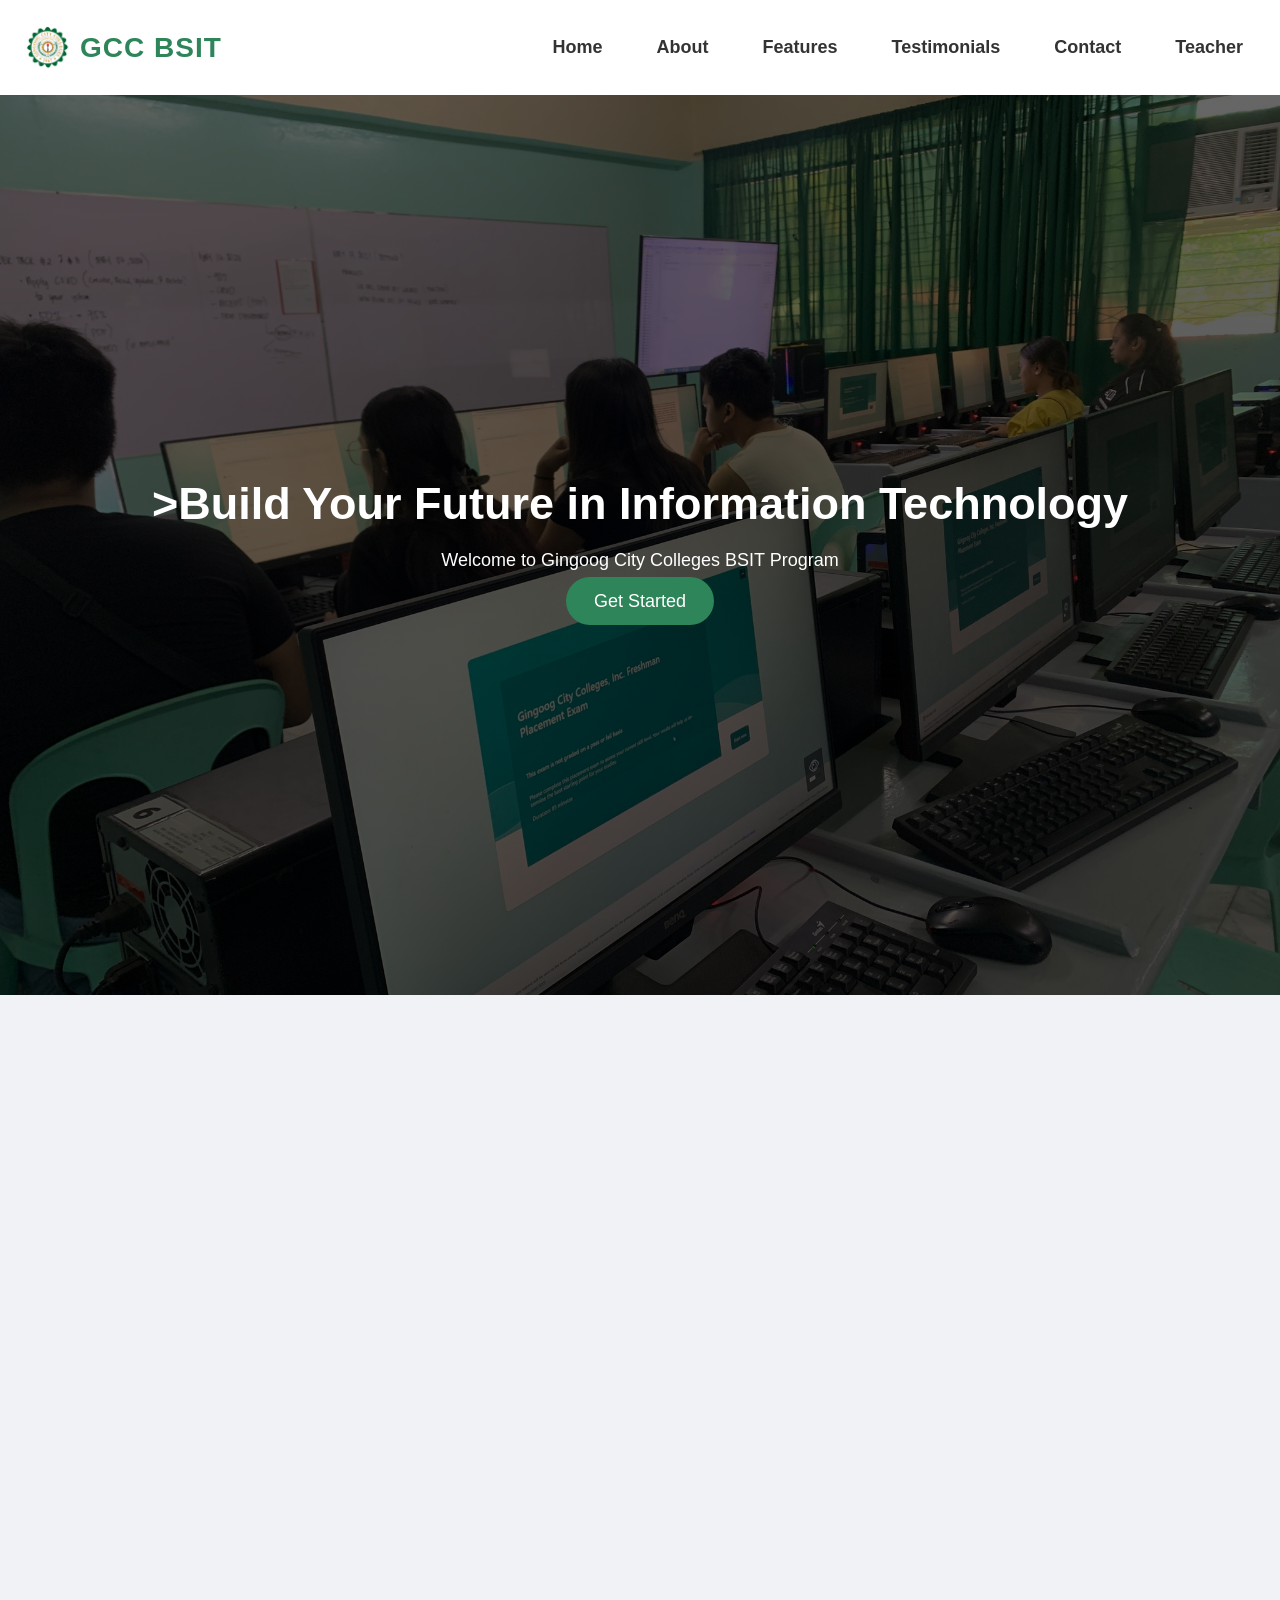
<file: defense.html>
<!DOCTYPE html>
<html lang="en">
<head>
    <meta charset="UTF-8">
    <meta name="viewport" content="width=device-width, initial-scale=1.0">
    <title>GCC BSIT</title>

     <link rel="icon" href="bvbv.jpg">
    <link href="https://unpkg.com/aos@2.3.4/dist/aos.css" rel="stylesheet">
    <link rel="stylesheet" href="defenses.css">
</head>
<body>

<!-- HEADER -->
<header class="header">
    <nav class="navbar">
        <div class="logo">
            <img src="bvbv.jpg" alt="GCC Logo">
            <span>GCC BSIT</span>
        </div>
         <button class="hamburger" id="hamburger">☰</button>

        <ul class="nav-links" id="nav-links">
            <li><a href="#home">Home</a></li>
            <li><a href="#about">About</a></li>
            <li><a href="#features">Features</a></li>
            <li><a href="#testimonials">Testimonials</a></li>
            <li><a href="#contact">Contact</a></li>
            <li><a href="teacher.html">Teacher</a></li>
        </ul>
    </nav>
</header>

<!-- HERO -->
<section class="hero" id="home">
    <div class="hero-content" data-aos="zoom-in-up">
        <h1>>Build Your Future in Information Technology</h1>
        <p>Welcome to Gingoog City Colleges BSIT Program</p>
        <a href="#contact" class="btn" data-aos="zoom-in" data-aos-delay="200">Get Started</a>
    </div>
</section>

<!-- ABOUT -->
<section id="about" class="section about-section">
    <h2 data-aos="fade-up">About <span></span></h2>
    <div class="about-container">
        <img src="bvnvbn.jpg" alt="Program Head" data-aos="fade-right">
        <div class="about-text" data-aos="fade-left">
            <h3>Bachelor of Science in Information Technology</h3>
            <p>The BSIT program at Gingoog City Colleges, Inc. is a four-year program that teaches students computer programming, networking, databases, and other IT skills. It prepares students for careers in technology like software development, web development, and IT support.</p>
        </div>
    </div>
</section>

<!-- FEATURES -->
<section id="features" class="section">
    <h2 data-aos="fade-up">Our <span>Features</span></h2>
    <div class="cards">
        <div class="card" data-aos="fade-right">
            <div class="card-icon">💻</div>
            <h3>Programming Development</h3>
            <p>Teaches coding and software creation using modern languages and tools.</p>
        </div>
        <div class="card" data-aos="flip-left">
            <div class="card-icon">🌐</div>
            <h3>Networking</h3>
            <p>Learn how to set up and manage computer networks efficiently.</p>
        </div>
        <div class="card" data-aos="zoom-in" data-aos-delay="200">
            <div class="card-icon">🗄️</div>
            <h3>Database Management</h3>
            <p>Organize and handle large amounts of data professionally.</p>
        </div>
        <div class="card" data-aos="fade-right">
            <div class="card-icon">🖥️</div>
            <h3>Web Development</h3>
            <p>Create and design websites and web applications from scratch.</p>
        </div>
            <div class="card" data-aos="flip-left">
            <div class="card-icon">📊</div>
            <h3>System Analysis</h3>
            <p>Study how to improve and design efficient IT systems.</p>
        </div>
        <div class="card" data-aos="zoom-in" data-aos-delay="200">
            <div class="card-icon">🔧</div>
            <h3>Hands-on Training</h3>
            <p>Practical activities and real-world IT experience included.</p>
        </div>
    </div>
</section>

<!-- TESTIMONIALS -->
<section id="testimonials" class="section testimonials-section">
    <h2 data-aos="fade-up">What Students <span>Say</span></h2>
    <div class="cards">
        <div class="card testimonial" data-aos="zoom-in-up" data-aos-delay="100">
            
            <p>"I learned a lot of new IT skills that help me in my studies."</p>
            <h4>— Calvin Jones Timbal</h4>
        </div>
        <div class="card testimonial" data-aos="zoom-in-up" data-aos-delay="200">
            
            <p>"The teachers are supportive and explain lessons clearly."</p>
            <h4>— Maria Santos</h4>
        </div>
        <div class="card testimonial" data-aos="zoom-in-up" data-aos-delay="300">
            
            <p>"I enjoy the hands-on activities in our computer subjects."</p>
            <h4>— Jose Ramirez</h4>
        </div>
        <div class="card testimonial" data-aos="zoom-in-up" data-aos-delay="400">
            
            <p>"The school helps me prepare for my future career in IT."</p>
            <h4>— Anna Lim</h4>
        </div>
        <div class="card testimonial" data-aos="zoom-in-up" data-aos-delay="500">
            
            <p>"My experience as a student here is challenging but rewarding."</p>
            <h4>— Mark Villanueva</h4>
        </div>
        <div class="card testimonial" data-aos="zoom-in-up" data-aos-delay="600">
            
            <p>"I feel more confident using computers and programming now."</p>
            <h4>— Kharlo</h4>
        </div>
    </div>

</section>

<!-- CONTACT -->
<section id="contact" class="section contact-section">
    <h2 data-aos="fade-up">Get In <span>Touch</span></h2>
    <div class="contact-container">
        <div class="contact-info" data-aos="fade-right">
            <h3>Contact Information</h3>
            <div class="info-item">
                <div class="info-icon">📍</div>
                <span>Gingoog City, Misamis Oriental</span>
            </div>
            <div class="info-item">
                <div class="info-icon">📞</div>
                <span>09123456789</span>
            </div>
            <div class="info-item">
                <div class="info-icon">✉️</div>
                <span>gingoogcollege@gmail.com</span>
            </div>
        </div>
        <form class="contact-form" data-aos="zoom-in-up">
            <input type="text" placeholder="Your Name" required>
            <input type="email" placeholder="Your Email" required>
            <input type="text" placeholder="Subject">
            <textarea rows="5" placeholder="Your Message" required></textarea>
            <button type="submit">Send Message</button>
        </form>
    </div>
</section>

<!-- FOOTER -->
<footer class="footer" data-aos="fade-up">
    <p><strong>© 2026 Gingoog City Colleges BSIT</strong></p>
    <p>All rights reserved</p>
</footer>

<!-- AOS SCRIPT -->
<script src="https://unpkg.com/aos@2.3.4/dist/aos.js"></script>
<script src="script.js"></script>

</body>
</html>
</file>
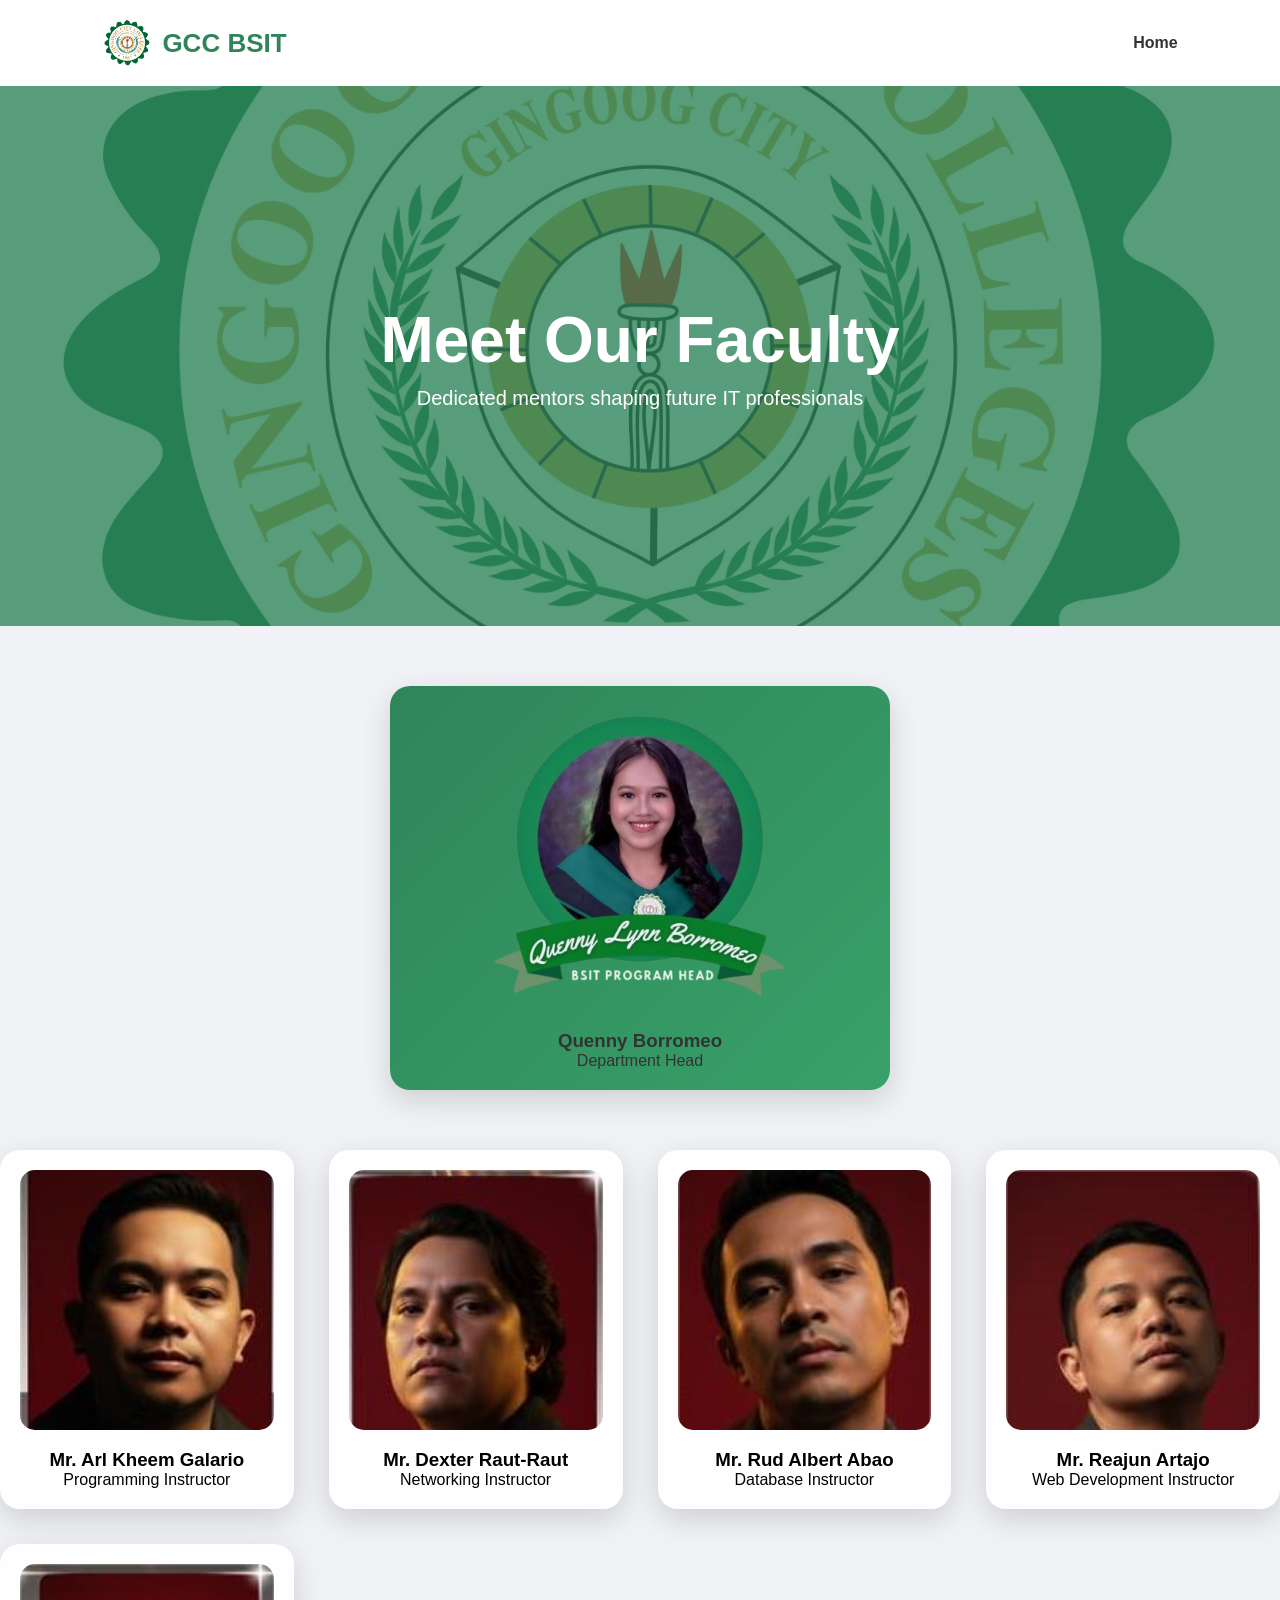
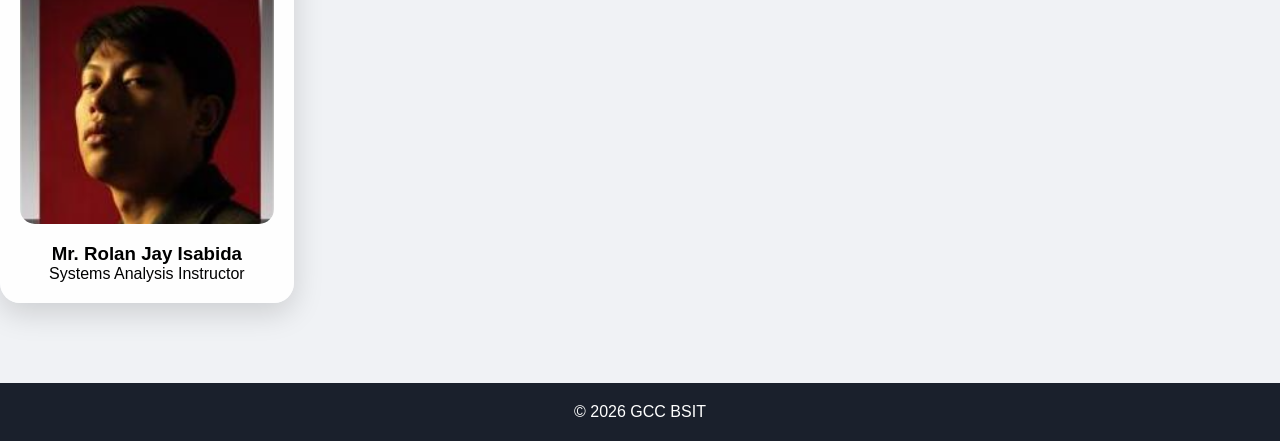
<file: teacher.html>
<!DOCTYPE html>
<html lang="en">
<head>
    <meta charset="UTF-8">
    <meta name="viewport" content="width=device-width, initial-scale=1.0">
    <title>Teachers</title>

    <link href="https://unpkg.com/aos@2.3.4/dist/aos.css" rel="stylesheet">
    <link rel="stylesheet" href="teacher.css">
</head>
<body>

<header class="header">
    <nav class="navbar">
        <div class="logo">
            <img src="bvbv.jpg" alt="logo">
            <span>GCC BSIT</span>
        </div>

        <!-- HAMBURGER BUTTON -->
        <button class="hamburger" id="hamburger">☰</button>

        <ul class="nav-links" id="nav-links">
            <li><a href="defense.html">Home</a></li>
        </ul>
    </nav>
</header>

<!-- HERO -->
<section class="hero">
    <h1 data-aos="fade-up">Meet Our Faculty</h1>
    <p data-aos="fade-up" data-aos-delay="200">
        Dedicated mentors shaping future IT professionals
    </p>
</section>

    <!-- DEPARTMENT HEAD -->
    <div class="head-container">
        <div class="head-card">
            <img src="s.png" alt="Quenny Borromeo">
            <h3>Quenny Borromeo</h3>
            <p>Department Head</p>
        </div>
    </div>

    <!-- TEACHERS -->
    <div class="cards">

        <div class="card">
            <img src="arl.png" alt="Arl Kheem Galario" class="img-center">
            <h3>Mr. Arl Kheem Galario</h3>
            <p>Programming Instructor</p>
        </div>
        <div class="card">
            <img src="rautraut.jpg" alt="Dexter Raut-Raut">
            <h3>Mr. Dexter Raut-Raut</h3>
            <p>Networking Instructor</p>
        </div>

        <div class="card">
        <img src="abao.png" alt="Rud Albert Abao" class="img-center">
        <h3>Mr. Rud Albert Abao</h3>
        <p>Database Instructor</p>
    </div>

        <div class="card">
            <img src="artajo.png" alt="Reajun Artajo">
            <h3>Mr. Reajun Artajo</h3>
            <p>Web Development Instructor</p>
        </div>

        <div class="card">
            <img src="asdfd.png" alt="Rolan Jay Isabida">
            <h3>Mr. Rolan Jay Isabida</h3>
            <p>Systems Analysis Instructor</p>
        </div>

        

    </div>
</section>

<footer class="footer">
    <p>© 2026 GCC BSIT</p>
</footer>
<script src="https://unpkg.com/aos@2.3.4/dist/aos.js"></script>
<script src="script.js"></script>

</body>
</html>
</file>
<file: defenses.css>
* {
    margin: 0;
    padding: 0;
    box-sizing: border-box;
    font-family: 'Segoe UI', sans-serif;
}

html {
    scroll-behavior: smooth;
    font-size: 18px;
}

body {
    background: #f0f2f5;
}

/* HEADER */
.header {
    background: white;
    position: sticky;
    top: 0;
    z-index: 1000;
}
.logo {
    display: flex;
    align-items: center;
    gap: 10px;
}
.logo span {
    font-size: 28px;
    font-weight: bold;
    letter-spacing: 1px;
}

.logo img {
    width: 45px;
    height: 45px;
    object-fit: cover;
    border-radius: 50%;
}

.navbar {
    display: flex;
    justify-content: space-between;
    align-items: center;
    padding: 25px;
}

.logo {
    color: #2f855a;
}

.nav-links {
    display: flex;
    list-style: none;
    gap: 30px;
    flex-wrap: wrap;
    justify-content: center;
    align-items: center;
}

.nav-links a {
    text-decoration: none;
    color: #333;
    font-size: 18px;
    font-weight: 600;
    padding: 8px 12px;
    transition: 0.3s;
}

.hamburger {
    display: none;
    font-size: 30px;
    background: none;
    border: none;
}





/* HERO + SECTIONS BIG SIZE */
.hero,
.section {
    min-height: 100vh;
    display: flex;
    flex-direction: column;
    justify-content: center;
    padding: 120px 10%;
}

/* SECTION TITLE BIG */
.section h2 {
    font-size: 42px;
    margin-bottom: 50px;
    text-align: center;
}

/* HERO */
.hero {
    background: linear-gradient(rgba(0,0,0,0.6), rgba(0,0,0,0.7)),
                url('adasd.jpg');
    background-size: cover;
    color: white;
    text-align: center;
}

.hero h1 {
    font-size: 45px;
}

.hero p {
    margin: 20px 0;
    font-size: 18px;
}

.btn {
    padding: 14px 28px;
    background: #2f855a;
    color: white;
    border-radius: 25px;
    text-decoration: none;
}

/* ABOUT */
.about-container {
    display: flex;
    flex-direction: row;
    gap: 70px;
    flex-wrap: wrap;
    align-items: center;
    justify-content: center;
}

.about-container img {
    width: 540px;
    max-width: 100%;
    border-radius: 16px;
    box-shadow: 0 12px 40px rgba(0,0,0,0.15);
}
.about-text {
    order: 2;
    max-width: 600px;
}

.about-text h3 {
    font-size: 36px;
    margin-bottom: 15px;
    color: #2f855a;
}

.about-text p {
    font-size: 20px;
    line-height: 1.8;
    color: #444;
}

/* CARDS (FEATURES + TESTIMONIALS) */
.cards {
    display: flex;
    gap: 30px;
    flex-wrap: wrap;
    justify-content: center;
}

.card {
    background: #2f855a;
    padding: 18px;
    border-radius: 12px;
    width: 270px;
    box-shadow: 0 8px 20px rgba(0,0,0,0.12);
}
.card-icon {
    font-size: 4rem;
    margin-bottom: 12px;
    display: block;
}
.card.testimonial {
    background: #2f855a;
    padding: 40px;
    border-radius: 16px;
    width: 340px;
    box-shadow: 0 10px 30px rgba(0,0,0,0.15);
}

.card.testimonial p {
    font-size: 19px;
    line-height: 1.8;
    color: #f0fff4;
    margin-bottom: 20px;
}

.card.testimonial h4 {
    font-size: 28px;
    color: black;
    font-weight: 600;
}

.card:hover {
    transform: translateY(-8px);
    transition: 0.3s;
}

.nav-links a:hover {
    color: #2f855a;
}
/* CONTACT SECTION */
.contact-section {
    min-height: auto;
    padding: 80px 10%;
    background: #f0fff4;
}

.contact-container {
    display: flex;
    gap: 60px;
    flex-wrap: wrap;
    justify-content: center;
    align-items: stretch;
}

.contact-info {
    background: #2f855a;
    padding: 40px;
    border-radius: 16px;
    color: white;
    width: 320px;
    display: flex;
    flex-direction: column;
    gap: 20px;
}

.contact-info h3 {
    font-size: 26px;
    font-weight: bold;
    color: white;
    margin-bottom: 10px;
}

.info-item {
    display: flex;
    align-items: center;
    gap: 15px;
    font-size: 16px;
    color: #c6f6d5;
}

.info-icon {
    font-size: 26px;
}

.contact-form {
    background: white;
    padding: 40px;
    border-radius: 16px;
    display: flex;
    flex-direction: column;
    width: 420px;
    box-shadow: 0 8px 30px rgba(151, 7, 235, 0.08);
    gap: 12px;
}

.contact-form input,
.contact-form textarea {
    padding: 14px 16px;
    font-size: 15px;
    border: 1.5px solid #c6f6d5;
   
    border-radius: 10px;
    outline: none;
    transition: border 0.3s;
    width: 100%;
}

.contact-form input:focus,
.contact-form textarea:focus {
    border-color: black;
}

.contact-form textarea {
    resize: none;
    height: 150px;
}

.contact-form button {
    padding: 15px;
    background: #2f855a;
    color: white;
    border: none;
    font-size: 17px;
    font-weight: bold;
    border-radius: 10px;
    cursor: pointer;
    width: 100%;
    transition: background 0.3s;
}

.contact-form button:hover {
    background: #276749;
}


/* FOOTER */
.footer {
    background: #1a202c;
    color: white;
    text-align: center;
    padding: 20px;
}

/* RESPONSIVE */
@media (max-width: 768px) {
    .navbar {
        flex-direction: row;
        flex-wrap: wrap;
        padding: 15px 20px;
    }

    .cards {
        flex-direction: column;
        align-items: center;
    }

    .contact-container {
        flex-direction: column;
        align-items: center;
    }
}

/* TABLET VIEW */
@media (max-width: 1024px) {
    html {
        font-size: 16px;
    }

    .hero h1 {
        font-size: 36px;
    }

    .about-container {
        flex-direction: column;
        text-align: center;
    }
}

/* CELLPHONE VIEW */
@media (max-width: 768px) {

    /* Show hamburger button */
    .hamburger {
        display: flex;
    }

    .nav-links {
        display: none;
        flex-direction: column;
        width: 100%;
        background: white;
        text-align: center;
        margin-top: 10px;
        border-top: 1px solid #e2e8f0;
        padding: 10px 0;
    }

    .nav-links.active {
        display: flex;
    }

    .nav-links li {
        padding: 10px 0;
    }

    .hero h1 {
        font-size: 28px;
    }

    .section h2 {
        font-size: 28px;
    }

    .card {
        width: 90%;
    }

    .contact-form {
        width: 100%;
    }
}
</file>
<file: teacher.css>
* {
    margin: 0;
    padding: 0;
    box-sizing: border-box;
    font-family: 'Segoe UI', sans-serif;
}

body {
    background: #f0f2f5;
    overflow-x: hidden;
}

/* HEADER */
.header {
    background: white;
    position: sticky;
    top: 0;
    z-index: 1000;
}

.navbar {
    display: flex;
    justify-content: space-between;
    align-items: center;
    padding: 18px 8%;
}

.logo {
    display: flex;
    align-items: center;
    gap: 10px;
    color: #2f855a;
}

.logo img {
    width: 50px;
    height: 50px;
    border-radius: 50%;
}

.logo span {
    font-size: 26px;
    font-weight: bold;
}

.hamburger {
    display: none;
    font-size: 30px;
    background: none;
    border: none;
}


.nav-links {
    list-style: none;
    display: flex;
    gap: 25px;
}

.nav-links a {
    text-decoration: none;
    color: #333;
    font-weight: 600;
}

.nav-links a:hover {
    color: #2f855a;
}

/* HERO */
.hero {
    height: 60vh;
    background: linear-gradient(rgba(47,133,90,0.8), rgba(47,133,90,0.8)),
                url('bvbv.jpg');
    background-size: cover;
    background-position: center;
    display: flex;
    flex-direction: column;
    justify-content: center;
    align-items: center;
    color: white;
    text-align: center;
     margin-bottom: 60px;
}

.hero h1 {
    font-size: 64px;
}

.hero p {
    font-size: 20px;
    margin-top: 10px;
}

/* SECTION */
.section {
    padding: 120px 5%;
    width: 100%;
    max-width: 1400px; 
    margin: auto;
}

.section h2 {
    text-align: center;
    font-size: 56px;
    margin-bottom: 70px;
}

/* HEAD */
.head-container {
    display: flex;
    justify-content: center;
    margin-bottom: 60px;
    padding: 0 5%;
}

.head-card {
   background: linear-gradient(135deg, #2f855a, #38a169);
    backdrop-filter: blur(5px);
    padding: 20px;
    width: 500px;
    max-width: 500px;
    text-align: center;
    border-radius: 20px;
    box-shadow: 0 10px 30px rgba(0,0,0,0.15);
    transition: 0.3s;
    color: #333;
}

.head-card img {
    width: 100%;
    height: 180px;
    object-fit: cover;
    object-position: top;
    border-radius: 15px;
    margin-bottom: 15px;
    border: none;
}

.head-card:hover {
    transform: translateY(-10px);
}

.head-card img {
    width: 140px;
    height: 140px;
    object-fit: cover;
    object-position: top;
    border-radius: 50%;
    margin-bottom: 25px;
    border: 4px solid white;
}

/* CARDS */
.cards {
    display: grid;
    grid-template-columns: repeat(auto-fit, minmax(250px, 1fr));
     margin-bottom: 80px;
    gap: 35px;
}

.card {
    background: rgba(255,255,255,0.9);
    backdrop-filter: blur(5px);
    padding: 20px;
    border-radius: 20px;
    text-align: center;
    box-shadow: 0 10px 30px rgba(0,0,0,0.15);
    transition: 0.3s;
}

.card:hover {
    transform: translateY(-10px) scale(1.05);
}

.card img {
    width: 100%;
    height: 260px;
    object-fit: cover;
    object-position: center top;  /* shows more of the face + shoulders */
    border-radius: 15px;
    margin-bottom: 15px;
}

.head-card img {
    width: 100%;
    height: 300px;
    object-fit: cover;
    object-position: top;   /* ADD THIS */
    border-radius: 15px;
    margin-bottom: 20px;
    border: none;
}
.img-center {
    object-position: center 20% !important;
}

/* FOOTER */
.footer {
    background: #1a202c;
    color: white;
    text-align: center;
    padding: 20px;
}
/* TABLET VIEW */
@media (max-width: 1024px) {
    html {
        font-size: 16px;
    }

    .hero h1 {
        font-size: 36px;
    }

    .about-container {
        flex-direction: column;
        text-align: center;
    }
}
/* MOBILE */
/* MOBILE */
@media (max-width: 768px) {

    .hamburger {
        display: block;
        cursor: pointer;
    }

    .nav-links {
        position: absolute;
        top: 70px;
        left: 0;
        width: 100%;
        background: white;
        flex-direction: column;
        align-items: center;
        gap: 15px;
        padding: 20px 0;

        display: none;
        box-shadow: 0 10px 20px rgba(0,0,0,0.1);
    }

    .nav-links.active {
        display: flex;
    }

    .nav-links li {
        padding: 10px 0;
    }
}
</file>
